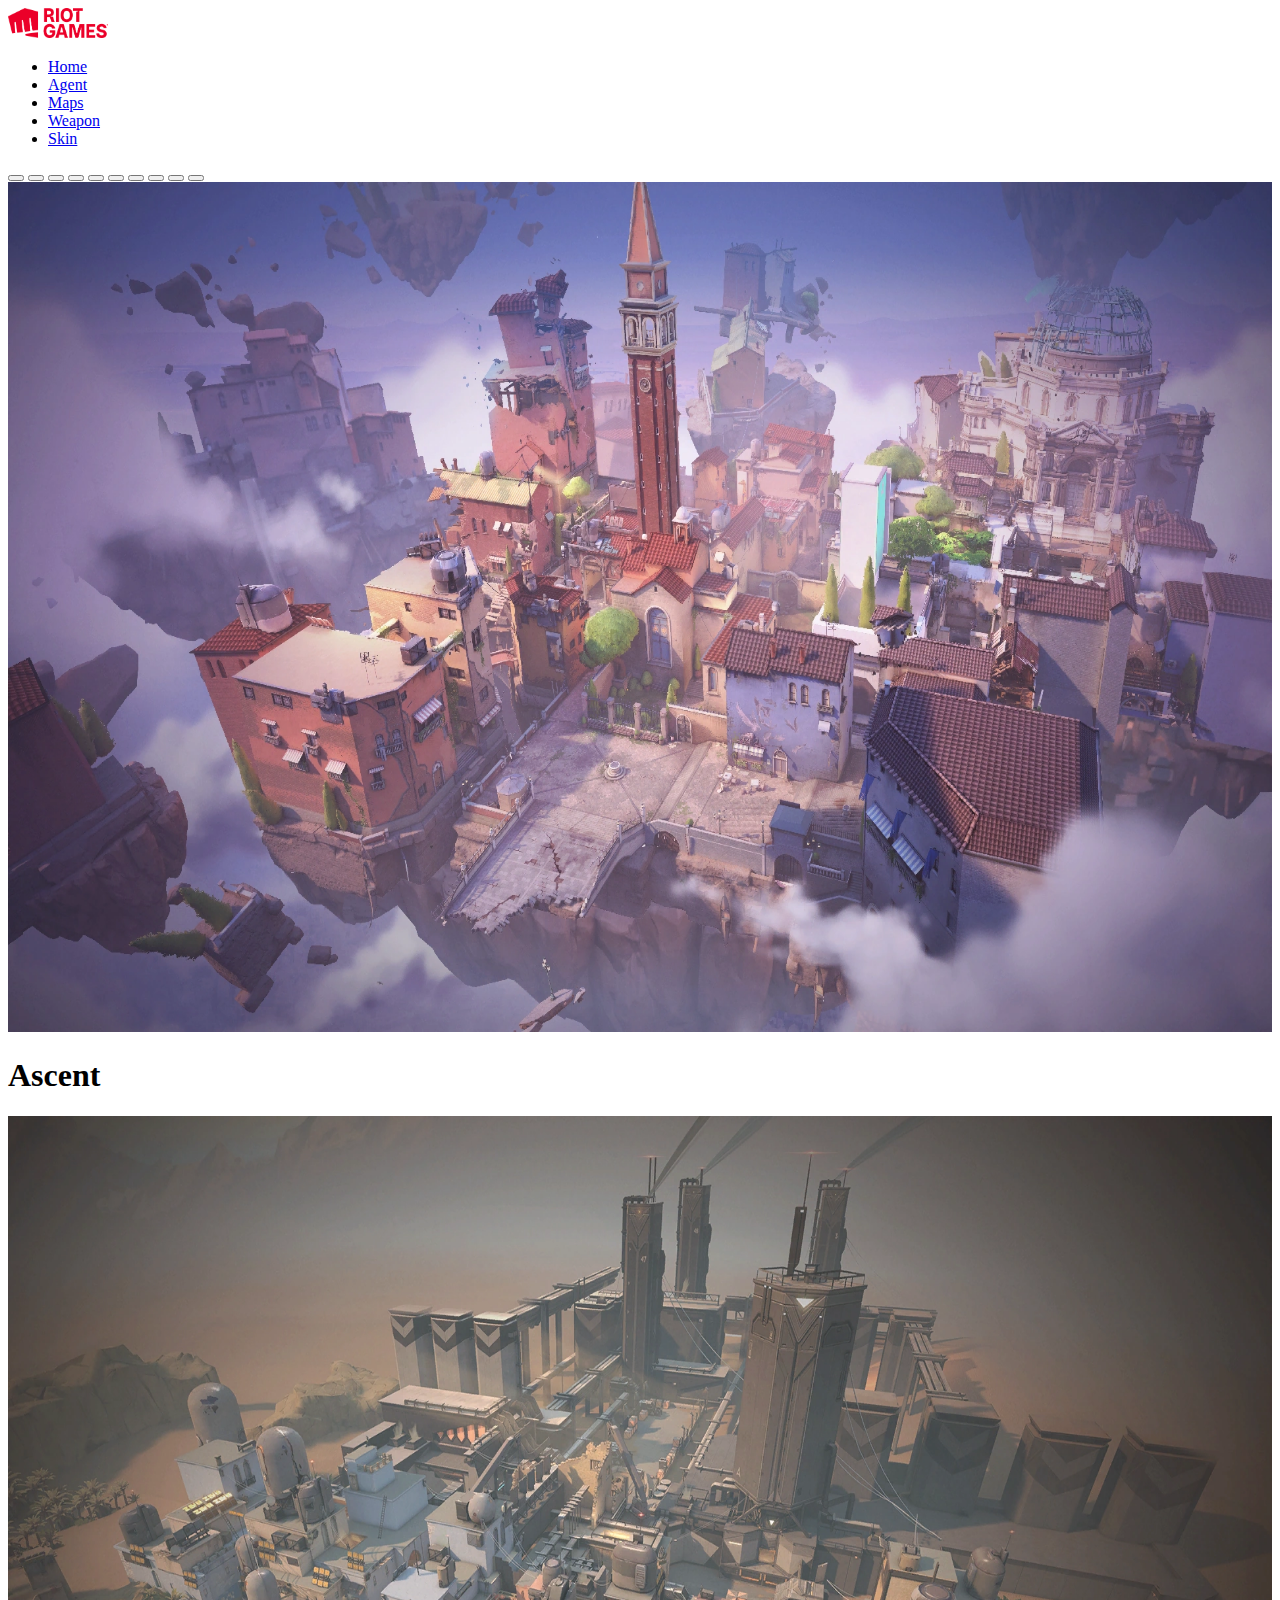
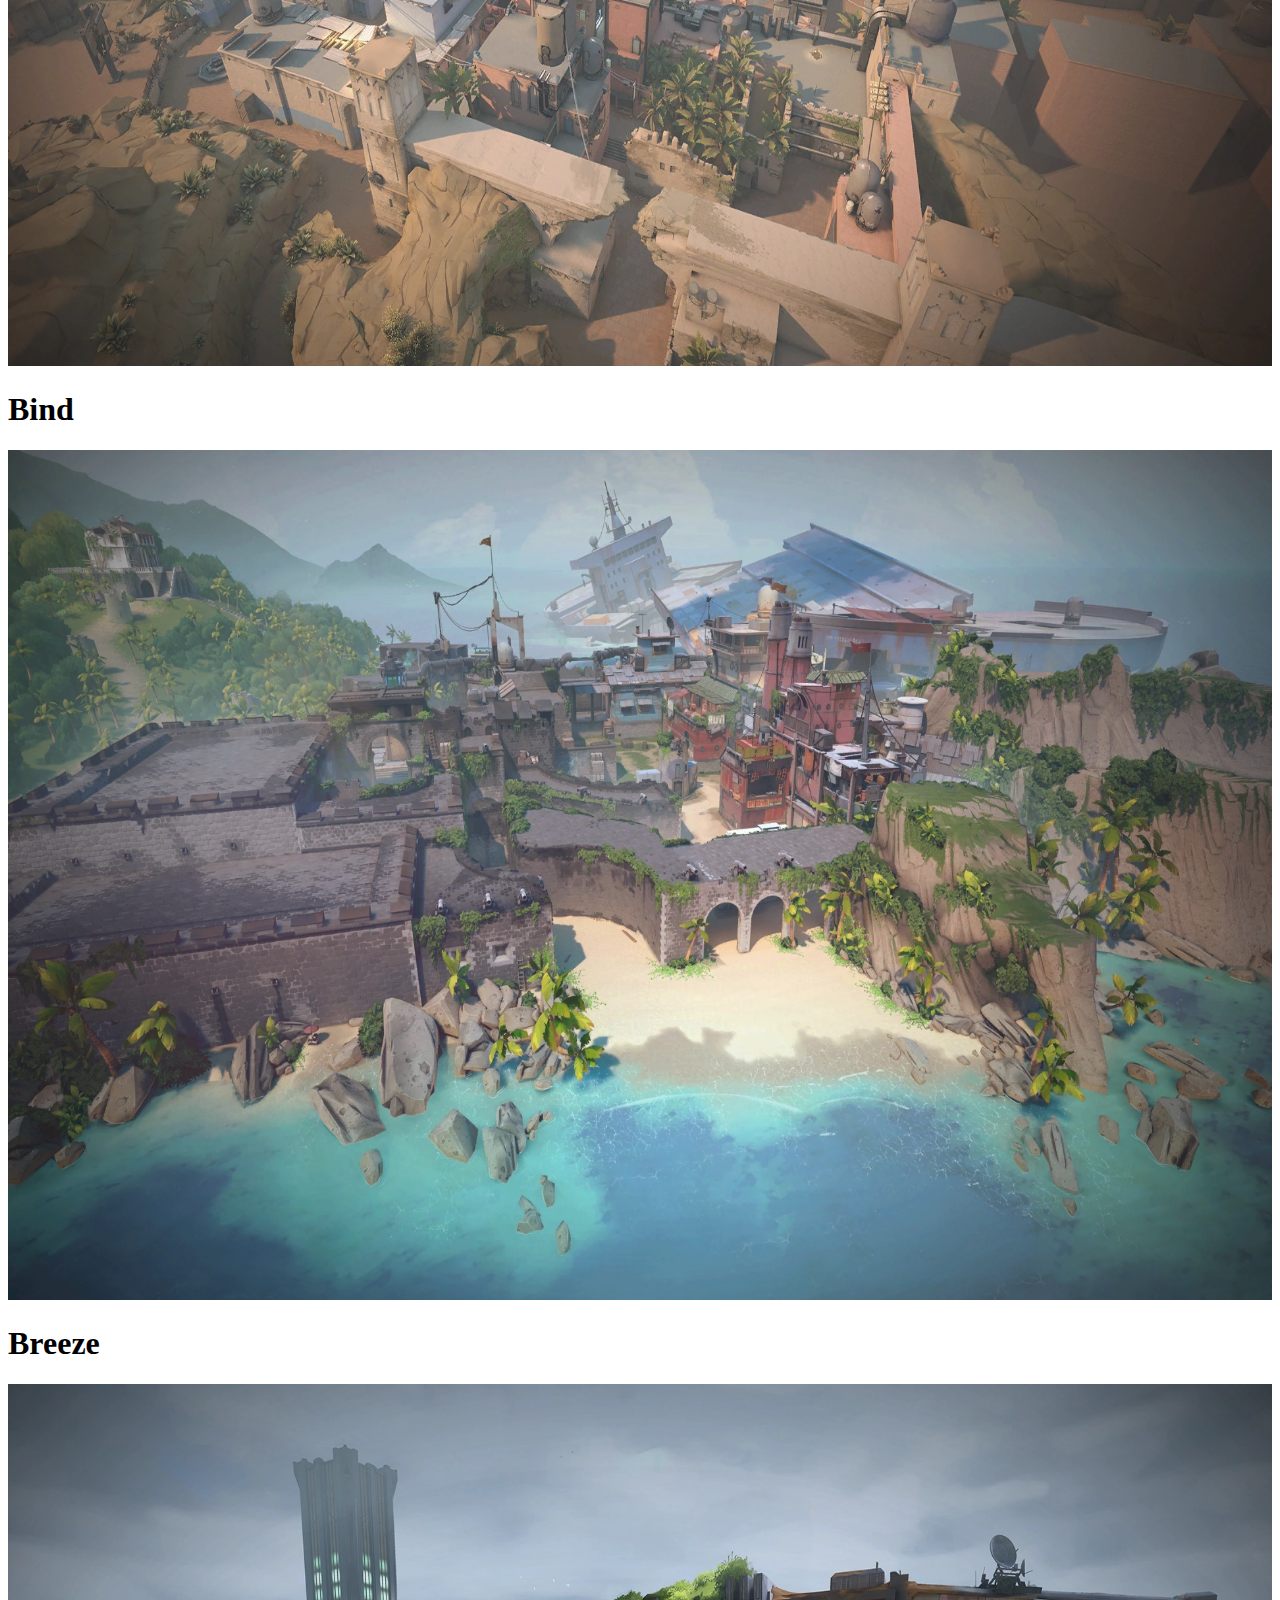
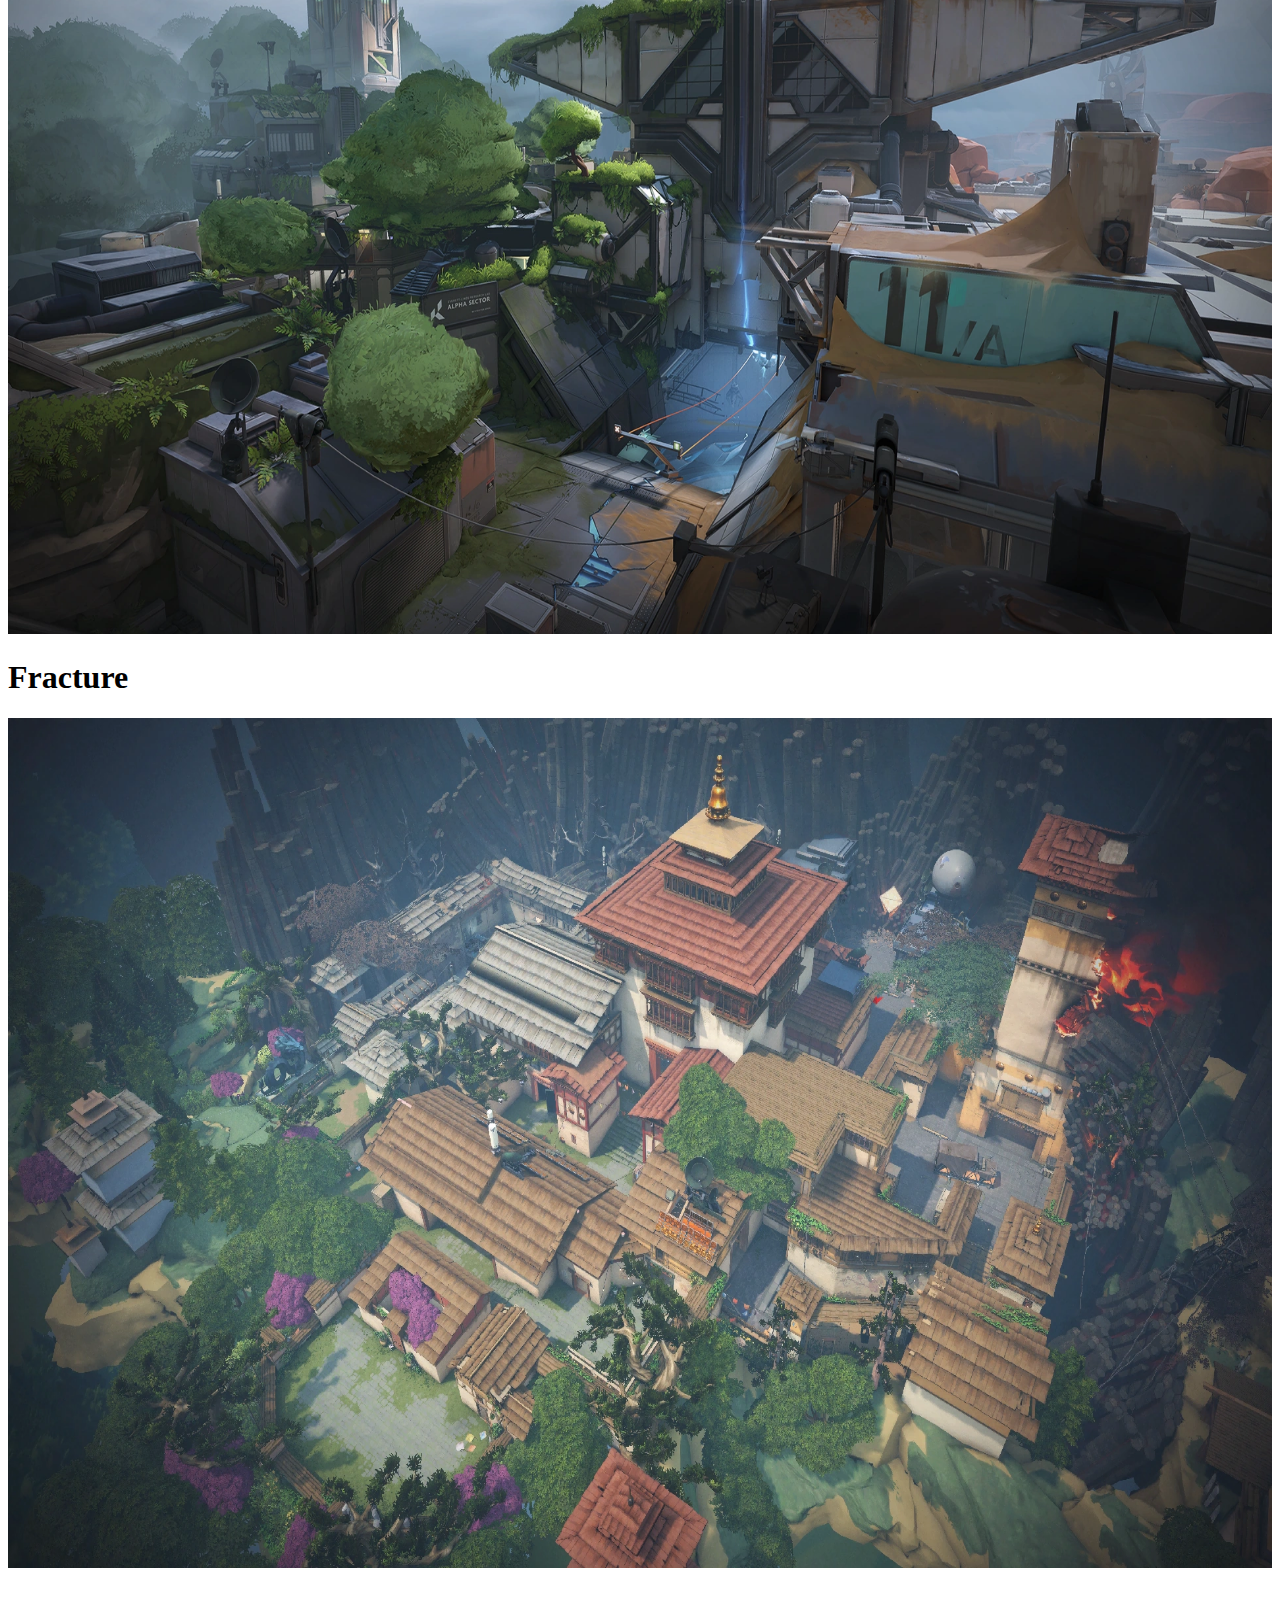
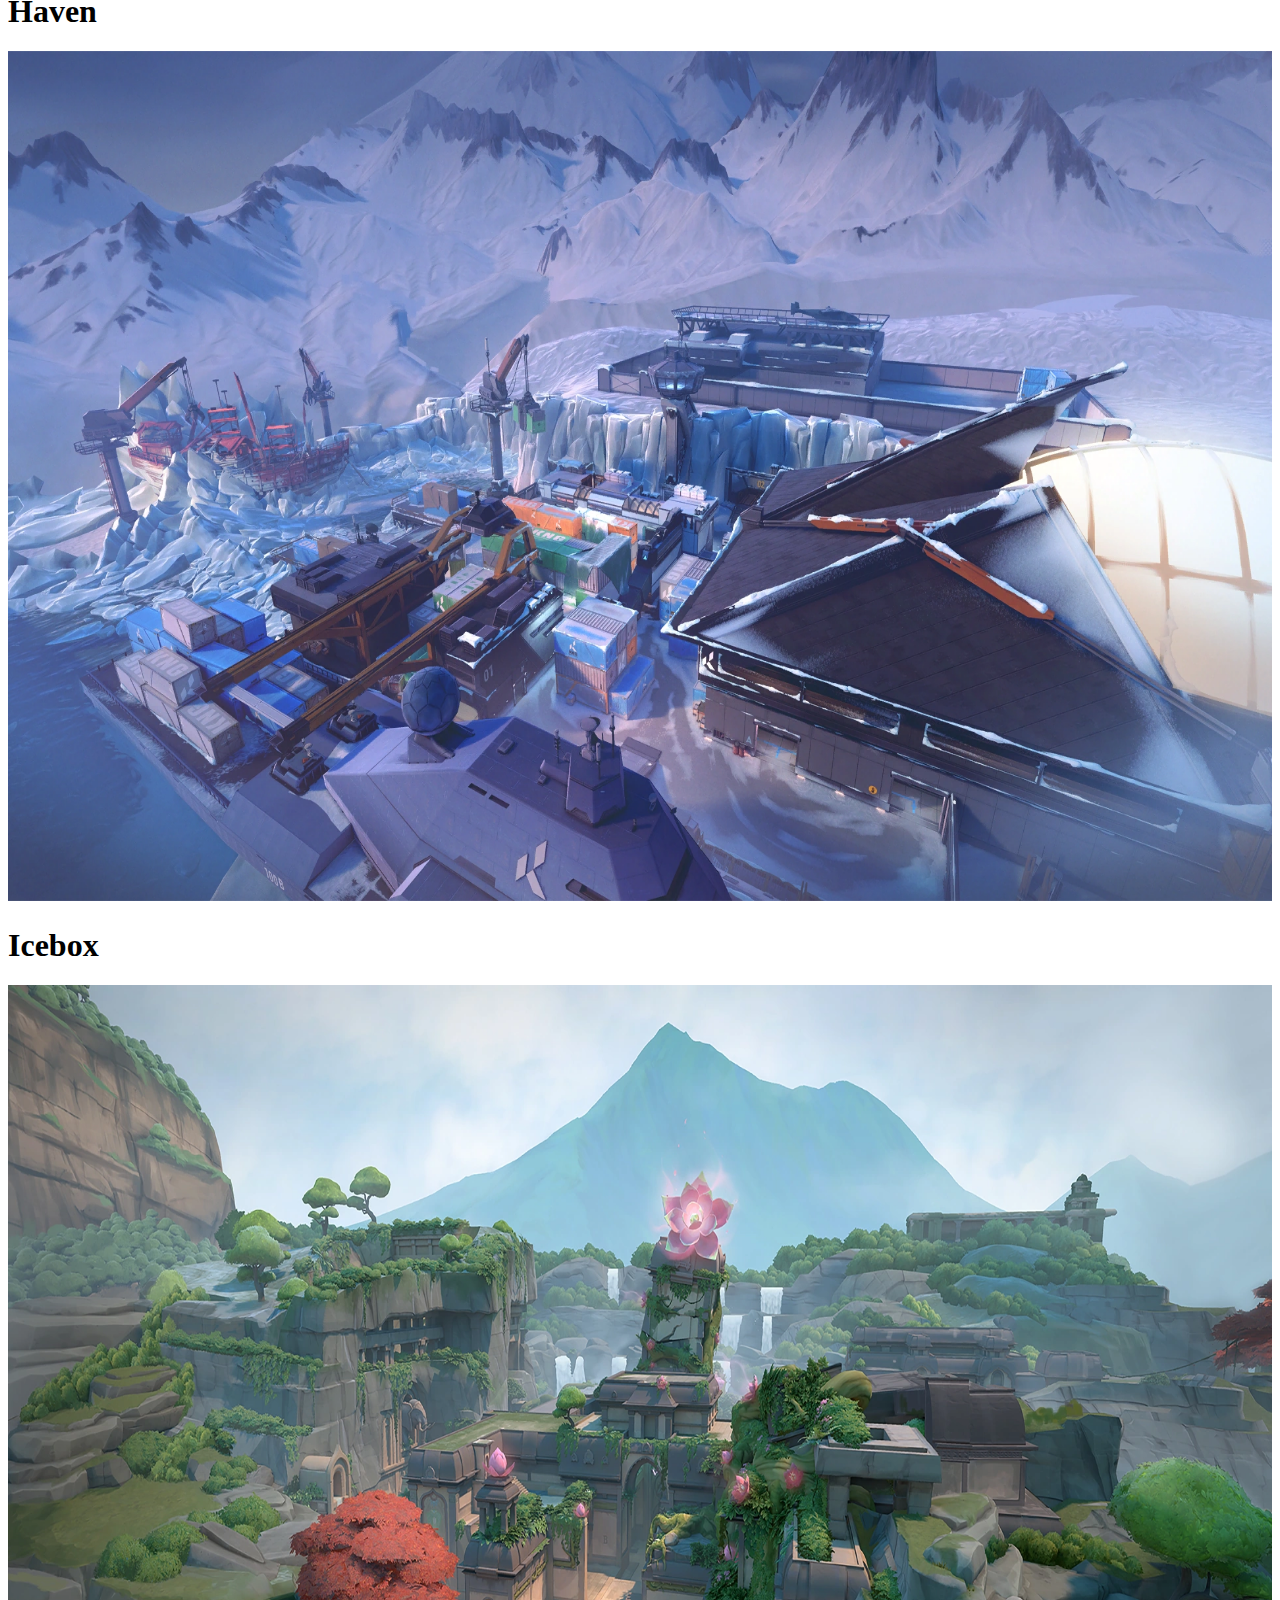
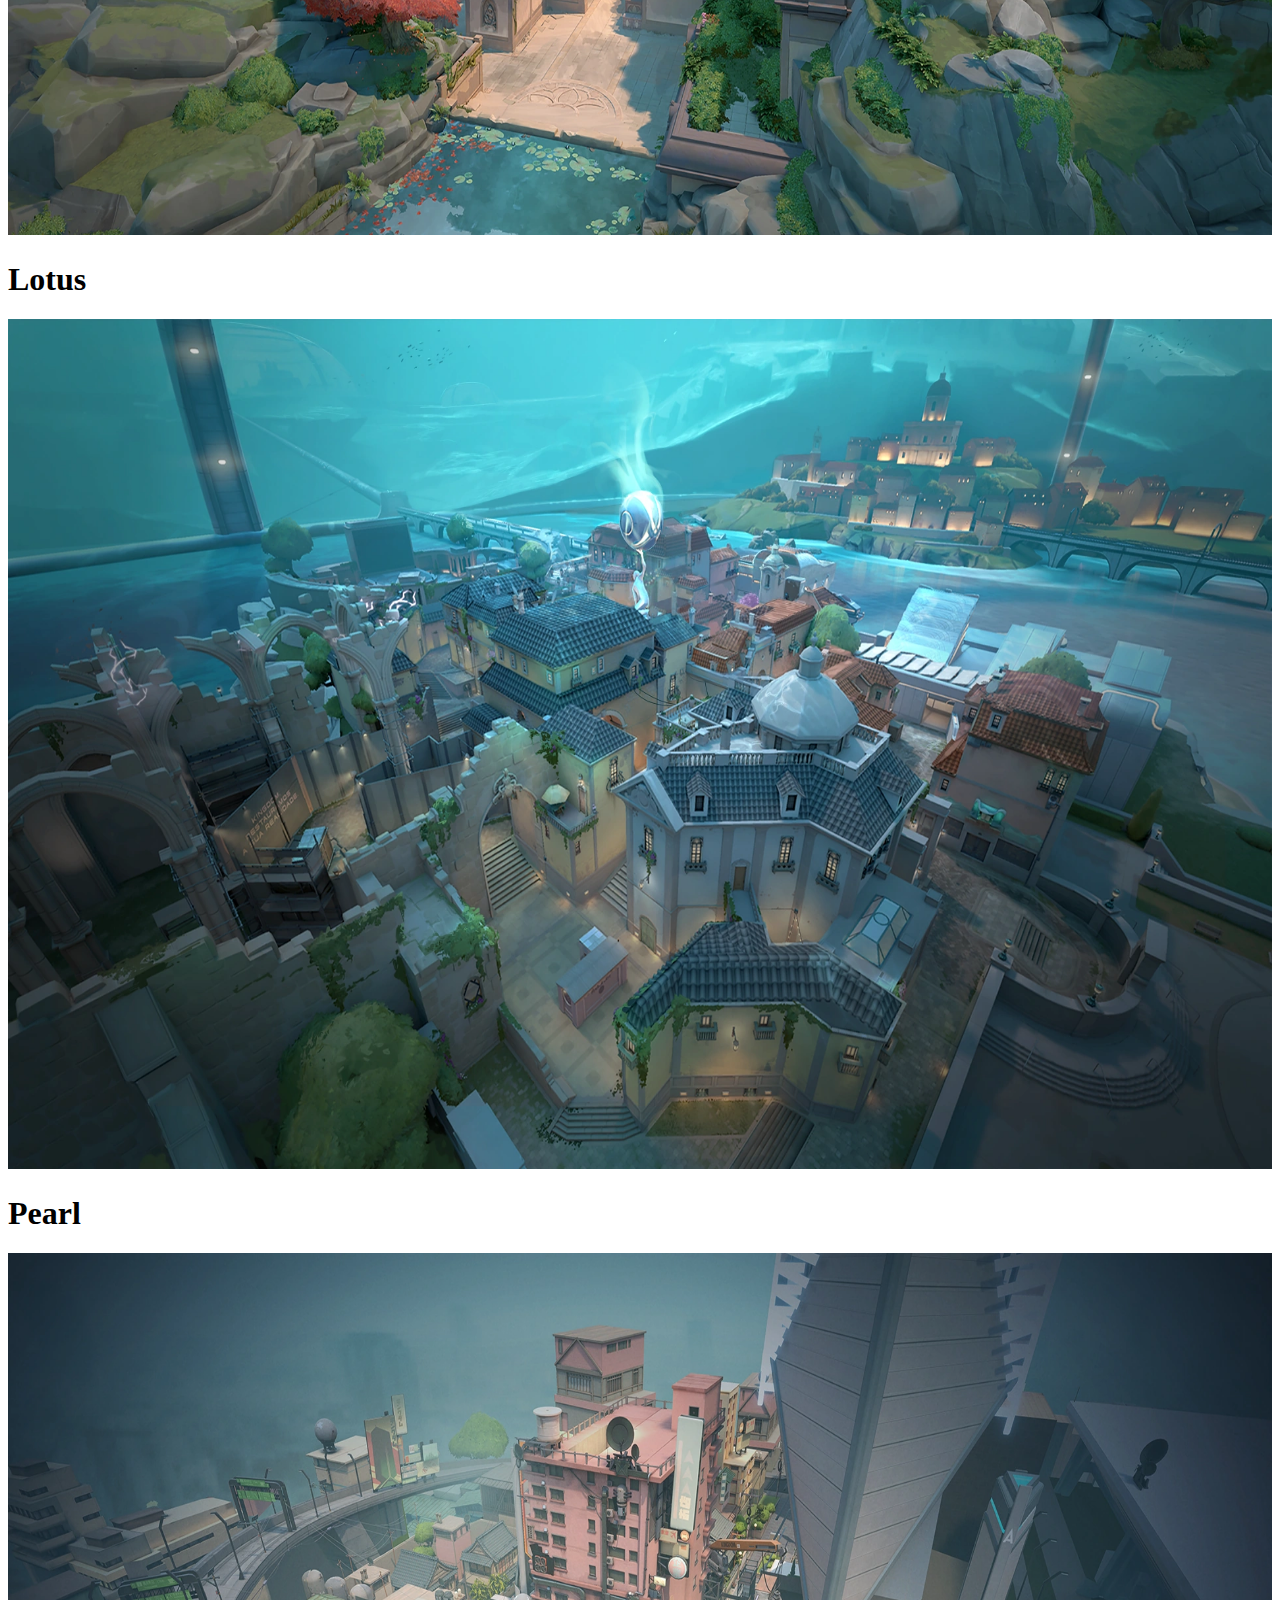
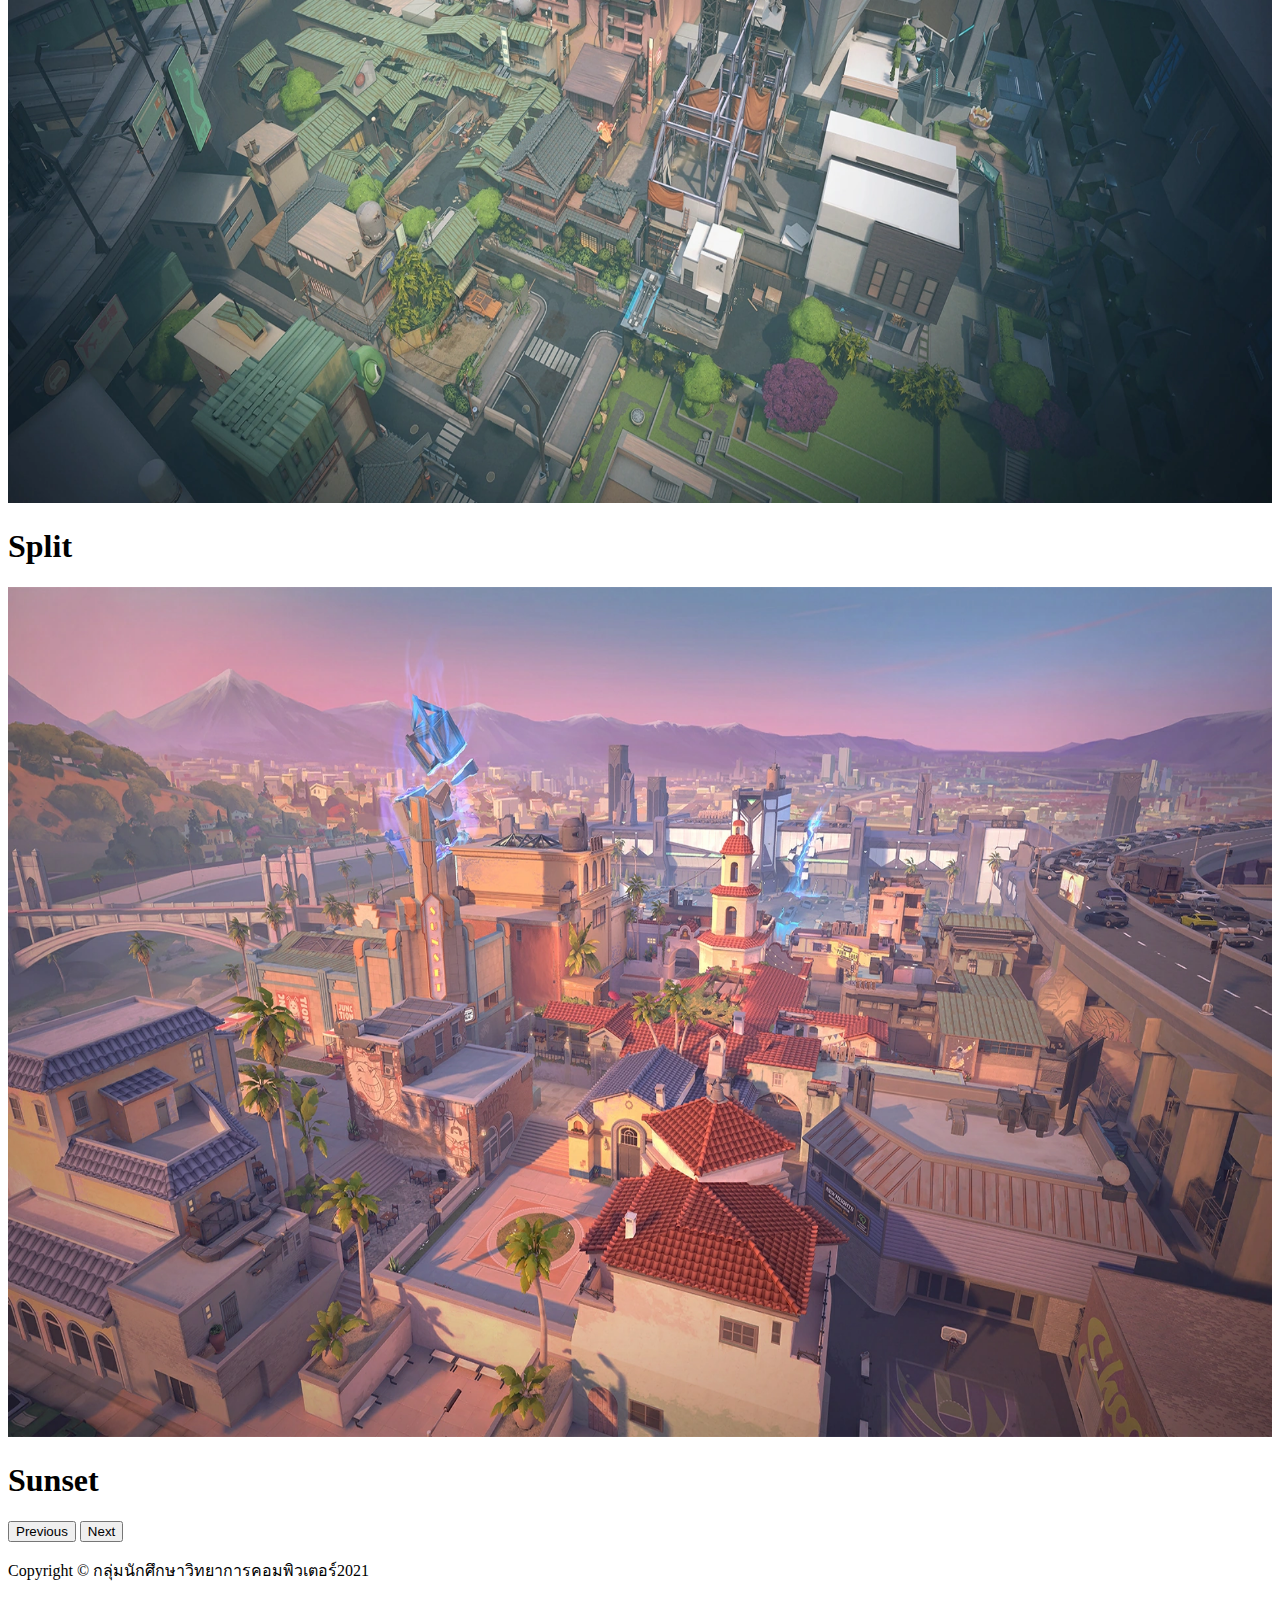
<file: maps.html>
<!DOCTYPE html>
<html lang="en">

<head>
    <meta charset="UTF-8">
    <meta name="viewport" content="width=device-width, initial-scale=1.0">
    <title>Maps</title>
    <link href="https://cdn.jsdelivr.net/npm/bootstrap@5.3.2/dist/css/bootstrap.min.css" rel="stylesheet"
        integrity="sha384-T3c6CoIi6uLrA9TneNEoa7RxnatzjcDSCmG1MXxSR1GAsXEV/Dwwykc2MPK8M2HN" crossorigin="anonymous">
</head>

<body class="bg-dark">
    <div class="container">
        <header
            class="d-flex flex-wrap align-items-center justify-content-center justify-content-md-between py-3 mb-4 border-bottom">
            <div class="col-md-3 mb-2 mb-md-0">
                <a href="index.html" class="d-inline-flex link-body-emphasis text-decoration-none">
                    <img src="/photo/rion.png" width="100" height="30">
                </a>
            </div>

            <ul class="nav col-12 col-md-auto mb-2 justify-content-center mb-md-0">
                <li><a href="index.html" class="nav-link px-2 text-light">Home</a></li>
                <li><a href="#myagent" class="nav-link px-2 text-light">Agent</a></li>
                <li><a href="maps.html" class="nav-link px-2 text-light">Maps</a></li>
                <li><a href="weapon.html" class="nav-link px-2 text-light">Weapon</a></li>
                <li><a href="skin.html" class="nav-link px-2 text-light">Skin</a></li>
            </ul>

        </header>
    </div>

    <!-- สไลด์ -->
    <div id="myCarousel" class="carousel slide mb-6" data-bs-ride="carousel">
        <div class="carousel-indicators">
            <button type="button" data-bs-target="#myCarousel" data-bs-slide-to="0" class="active" aria-label="Slide 1"
                aria-current="true"></button>
            <button type="button" data-bs-target="#myCarousel" data-bs-slide-to="1" aria-label="Slide 2"
                class=""></button>
            <button type="button" data-bs-target="#myCarousel" data-bs-slide-to="2" aria-label="Slide 3"
                class=""></button>
            <button type="button" data-bs-target="#myCarousel" data-bs-slide-to="3" aria-label="Slide 4"
                class=""></button>
            <button type="button" data-bs-target="#myCarousel" data-bs-slide-to="4" aria-label="Slide 5"
                class=""></button>
            <button type="button" data-bs-target="#myCarousel" data-bs-slide-to="5" aria-label="Slide 6"
                class=""></button>
            <button type="button" data-bs-target="#myCarousel" data-bs-slide-to="6" aria-label="Slide 7"
                class=""></button>
            <button type="button" data-bs-target="#myCarousel" data-bs-slide-to="7" aria-label="Slide 8"
                class=""></button>
            <button type="button" data-bs-target="#myCarousel" data-bs-slide-to="8" aria-label="Slide 9"
                class=""></button>
            <button type="button" data-bs-target="#myCarousel" data-bs-slide-to="9" aria-label="Slide 10"
                class=""></button>
        </div>
        <div class="carousel-inner">

            <div class="carousel-item active">
                <img src="/Maps/Ascent.webp" width="100%" height="850">
                <div class="container">
                    <div class="carousel-caption text-start">
                        <h1>Ascent</h1>
                    </div>
                </div>
            </div>

            <div class="carousel-item">
                <img src="/Maps/Bind.webp" width="100%" height="850">
                <div class="container">
                    <div class="carousel-caption">
                        <h1>Bind</h1>
                    </div>
                </div>
            </div>

            <div class="carousel-item">
                <img src="/Maps/Breeze.webp" width="100%" height="850">
                <div class="container">
                    <div class="carousel-caption">
                        <h1>Breeze</h1>
                    </div>
                </div>
            </div>

            <div class="carousel-item">
                <img src="/Maps/Fracture.webp" width="100%" height="850">
                <div class="container">
                    <div class="carousel-caption">
                        <h1>Fracture</h1>
                    </div>
                </div>
            </div>

            <div class="carousel-item">
                <img src="/Maps/Haven.webp" width="100%" height="850">
                <div class="container">
                    <div class="carousel-caption">
                        <h1>Haven</h1>
                    </div>
                </div>
            </div>

            <div class="carousel-item">
                <img src="/Maps/Icebox.webp" width="100%" height="850">
                <div class="container">
                    <div class="carousel-caption">
                        <h1>Icebox</h1>
                    </div>
                </div>
            </div>

            <div class="carousel-item">
                <img src="/Maps/Lotus.webp" width="100%" height="850">
                <div class="container">
                    <div class="carousel-caption">
                        <h1>Lotus</h1>
                    </div>
                </div>
            </div>

            <div class="carousel-item">
                <img src="/Maps/Pearl.webp" width="100%" height="850">
                <div class="container">
                    <div class="carousel-caption">
                        <h1>Pearl</h1>
                    </div>
                </div>
            </div>

            <div class="carousel-item">
                <img src="/Maps/Split.webp" width="100%" height="850">
                <div class="container">
                    <div class="carousel-caption">
                        <h1>Split</h1>
                    </div>
                </div>
            </div>

            <div class="carousel-item">
                <img src="/Maps/Sunset.webp" width="100%" height="850">
                <div class="container">
                    <div class="carousel-caption">
                        <h1>Sunset</h1>
                    </div>
                </div>
            </div>

        </div>
        <button class="carousel-control-prev" type="button" data-bs-target="#myCarousel" data-bs-slide="prev">
            <span class="carousel-control-prev-icon" aria-hidden="true"></span>
            <span class="visually-hidden">Previous</span>
        </button>
        <button class="carousel-control-next" type="button" data-bs-target="#myCarousel" data-bs-slide="next">
            <span class="carousel-control-next-icon" aria-hidden="true"></span>
            <span class="visually-hidden">Next</span>
        </button>
    </div>
    <!-- จบสไลด์ -->

    <!-- ส่วนท้าย -->
    <footer class="text-center p-1 navbar-expand-sm bg-dark text-light">
        <div class="container">
            <div class="row">
                <div class="col">
                    <p>Copyright &copy; กลุ่มนักศึกษาวิทยาการคอมพิวเตอร์2021</p>
                </div>
            </div>
        </div>
    </footer>



    <script src="https://cdn.jsdelivr.net/npm/bootstrap@5.3.2/dist/js/bootstrap.bundle.min.js"
        integrity="sha384-C6RzsynM9kWDrMNeT87bh95OGNyZPhcTNXj1NW7RuBCsyN/o0jlpcV8Qyq46cDfL"
        crossorigin="anonymous"></script>

</body>

</html>
</file>
